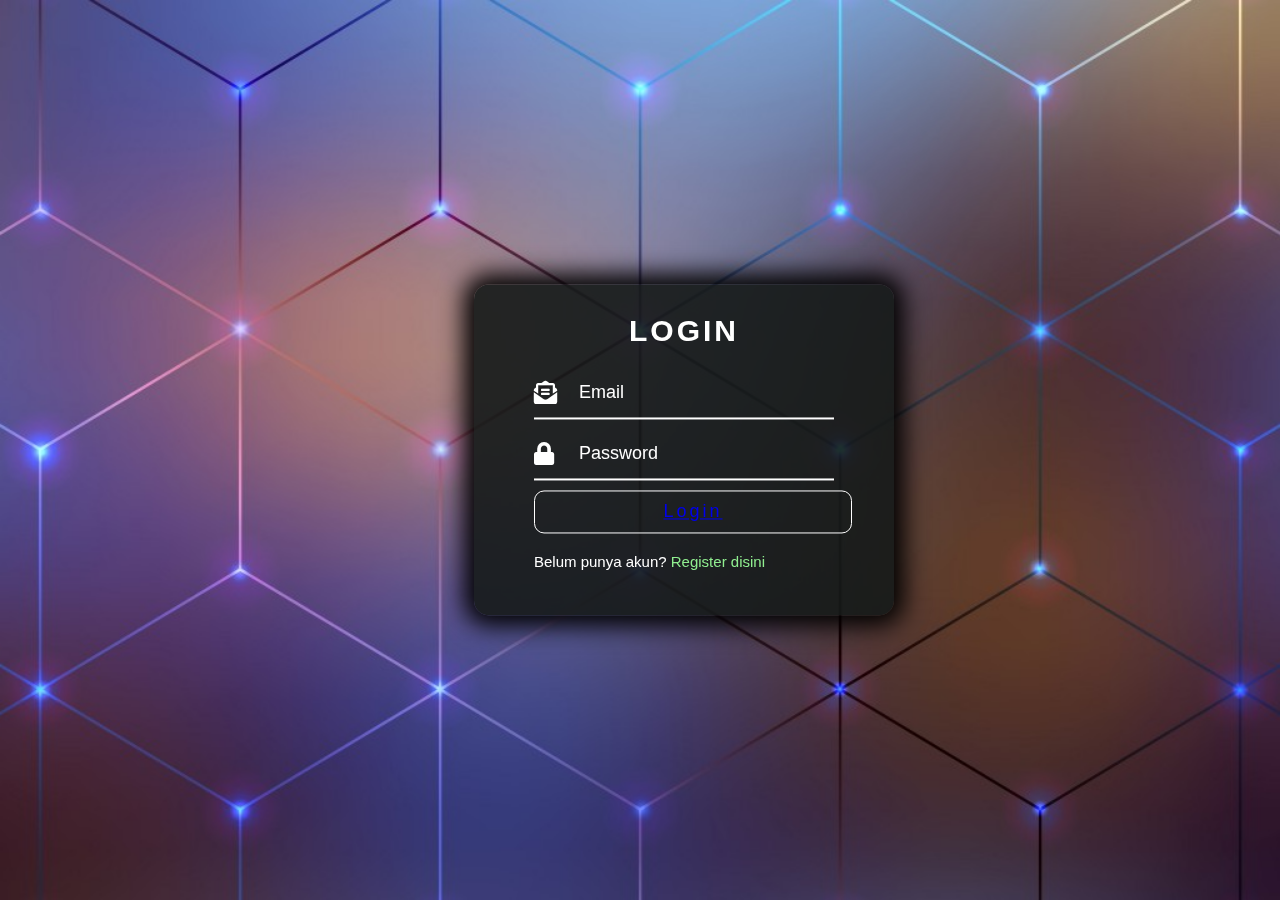
<file: index.html>
<!DOCTYPE html>
<html lang="en">

<head>
    <meta charset="UTF-8">
    <meta http-equiv="X-UA-Compatible" content="IE=edge">
    <meta name="viewport" content="width=device-width, initial-scale=1.0">
    <link rel="stylesheet" href="styleb.css" media="screen" title="no title">
    <link rel="stylesheet" href="https://use.fontawesome.com/releases/v5.6.3/css/all.css">
    <title>Login Page</title>
</head>

<body>
    <div class="input">
        <h1>LOGIN</h1>
        <form action="login.php" method="POST">
            <div class="box-input">
                <i class="fas fa-envelope-open-text"></i>
                <input type="text" name="email" placeholder="Email">
            </div>
            <div class="box-input">
                <i class="fas fa-lock"></i>
                <input type="password" name="password" placeholder="Password">
            </div>
            <div class="btn-input">
                <center><a href="dashboard.html" name="login">Login </a></center>
            </div>
            <div class="bottom">
                <p>Belum punya akun?
                    <a href="register.html">Register disini</a>
                </p>
            </div>
        </form>
    </div>
</body>

</html>
</file>
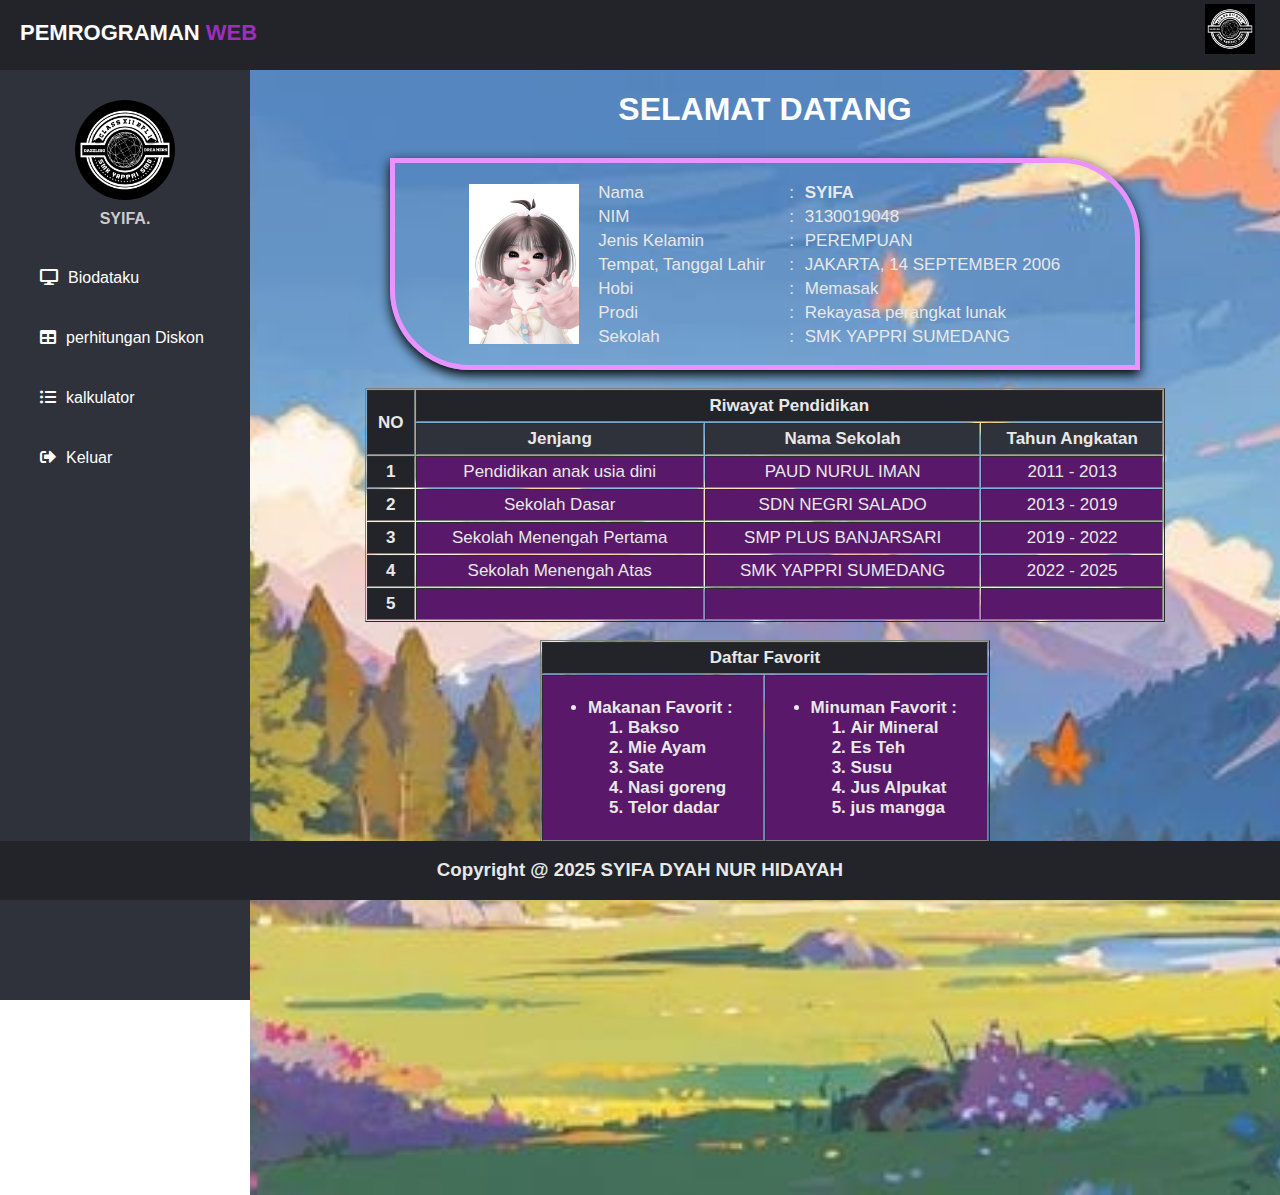
<file: dashboard.html>
<!DOCTYPE html>
<html lang="en" dir="ltr">

<head>
    <meta charset="UTF-8">
    <meta http-equiv="X-UA-Compatible" content="IE=edge">
    <meta name="viewport" content="width=device-width, initial-scale=1.0">
    <title>Biodata</title>
    <link rel="stylesheet" href="https://cdnjs.cloudflare.com/ajax/libs/font-awesome/5.12.1/css/all.min.css">
    <style>
        body {
            margin: 0;
            padding: 0;
            font-family: "Roboto", sans-serif;
        }

        header {
            position: fixed;
            background: #22242A;
            padding: 20px;
            width: 100%;
            height: 30px;
        }

        img {
            display: block;
            margin-left: auto;
            margin-right: auto;
        }

        tbody {
            font-size: 17px;
            font-weight: 300;
            color: #e8e8e8;
        }

        .tabelku {
            width: 800px;
            margin: auto;
            text-align: center;
        }

        .tabelb {
            width: auto;
            margin: auto;
        }

        .left_area span {
            color: #9f2ebb;
        }

        .left_area h3 {
            color: #fff;
            margin: 0;
            text-transform: uppercase;
            font-size: 22px;
            font-weight: 900;
        }

        .right_area img {
            padding: 5px;
            float: right;
            margin-top: -47px;
            margin-right: 40px;
        }

        .sidebar {
            background: #2f323a;
            margin-top: 70px;
            padding-top: 30px;
            position: fixed;
            left: 0;
            width: 250px;
            height: 100%;
        }

        .sidebar .profile_image {
            width: 100px;
            height: 100px;
            border-radius: 100px;
            margin-bottom: 10px;
        }

        .sidebar h4 {
            color: #ccc;
            margin-top: 0;
            margin-bottom: 20px;
        }

        .sidebar a {
            color: #fff;
            display: block;
            width: 100%;
            line-height: 60px;
            text-decoration: none;
            padding-left: 40px;
            box-sizing: border-box;
            transition: 0.5s;
            transition-property: background;
        }

        .sidebar a:hover {
            background: #9f2ebb;
        }

        .sidebar i {
            padding-right: 10px;
        }

        .content {
            margin-left: 250px;
            padding-top: 70px;
            background: url(dd.jpeg);
            background-position: center;
            background-size: cover;
            height: 125vh;
        }

        .box {
            width: 740px;
            margin: 0 auto;
            margin-top: 30px;
            box-shadow: 0 0.30rem 0.75rem rgba(5, 5, 5, 5);
            transition: all .3s;
            background-color: peache;
            border: solid 5px #ea92ff;
            border-top-right-radius: 80px;
            border-bottom-left-radius: 80px;
        }

        .box:hover {
            background-color: #1f8a45;
            border: solid 5px #4fd47e;
            border-top-left-radius: 80px;
            border-bottom-right-radius: 80px;
            border-top-right-radius: 0px;
            border-bottom-left-radius: 0px;
        }

        .footer {
            position: fixed;
            left: 0;
            bottom: 0;
            width: 100%;
            background-color: #22242A;
            color: #e8e8e8;
            text-align: center;
        }
    </style>
</head>

<body>
    <header>
        <div class="left_area">
            <h3>Pemrograman <span>Web</span></h3>
        </div>
        <div class="right_area">
            <img src="nn.jpg" width="50px" height="50px">
        </div>
    </header>
    <div class="sidebar">
        <center>
            <img src="nn.jpg" class="profile_image" alt="rpl1">
            <h4>SYIFA.</h4>
        </center>
        <a href="#"><i class="fas fa-desktop"></i><span>Biodataku</span></a>
        <a href="Diskon.html"><i class="fas fa-table"></i><span>perhitungan Diskon</span></a>
        <a href="kalkulator.html"><i class="fas fa-list-ul"></i><span>kalkulator</span></a>
         <a href="Index.html"><i class="fas fa-sign-out-alt"></i><span>Keluar</span></a>
    </div>

    <div class="content">
         <center><h1><FONT COLOR="WHITE">SELAMAT DATANG</h1></center>
        <div class="box">
            <tbody>
                <table border="0" width="100%"
                    style="padding-left: 55px; padding-right: 0px; padding-top: 15px; padding-bottom: 15px;">
                    <tr>
                        <th rowspan="8">
                            <img src="ss.jpeg" alt="rpl1" width="110px" height="160px">
                        </th>
                    </tr>
                    <tr>
                        <td width="28%">Nama</td>
                        <td width="2%">:</td>
                        <td style="font-weight: bold">SYIFA</td>
                    </tr>
                    <tr>
                        <td>NIM</td>
                        <td>:</td>
                        <td>3130019048</td>
                    </tr>
                    <tr>
                        <td>Jenis Kelamin</td>
                        <td>:</td>
                        <td>PEREMPUAN</td>
                    </tr>
                    <tr>
                        <td>Tempat, Tanggal Lahir</td>
                        <td>:</td>
                        <td>JAKARTA, 14 SEPTEMBER 2006</td>
                    </tr>
                    <tr>
                        <td>Hobi</td>
                        <td>:</td>
                        <td>Memasak</td>
                    </tr>
                    <tr>
                        <td>Prodi</td>
                        <td>:</td>
                        <td>Rekayasa perangkat lunak</td>
                    </tr>
                    <tr>
                        <td>Sekolah</td>
                        <td>:</td>
                        <td>SMK YAPPRI SUMEDANG</td>
                    </tr>
                </table>
            </tbody>
        </div>
        <br />
        <table class="tabelku" border="1" cellspacing="1" cellpadding="5">
            <tr>
                <th style="background-color: #22242A;" rowspan="2">NO</th>
                <th style="background-color: #22242A;" colspan="3">Riwayat Pendidikan</th>
            </tr>
            <tr>
                <th style="background-color: #2f323a;">Jenjang</th>
                <th style="background-color: #2f323a;">Nama Sekolah</th>
                <th style="background-color: #2f323a;">Tahun Angkatan</th>
            </tr>
            <tr>
                <th style="background-color: #22242A;">1</th>
                <td style="background-color: #591869;">Pendidikan anak usia dini</td>
                <td style="background-color: #591869;">PAUD NURUL IMAN</td>
                <td style="background-color: #591869;">2011 - 2013 </td>
            </tr>
            <tr>
                <th style="background-color: #22242A;">2</th>
                <td style="background-color: #591869;">Sekolah Dasar</td>
                <td style="background-color: #591869;">SDN NEGRI SALADO</td>
                <td style="background-color: #591869;">2013 - 2019</td>
            </tr>
            <tr>
                <th style="background-color: #22242A;">3</th>
                <td style="background-color: #591869;">Sekolah Menengah Pertama</td>
                <td style="background-color: #591869;">SMP PLUS BANJARSARI</td>
                <td style="background-color: #591869;">2019 - 2022</td
            </tr>
            <tr>
                <th style="background-color: #22242A;">4</th>
                <td style="background-color: #591869;">Sekolah Menengah Atas</td>
                <td style="background-color: #591869;">SMK YAPPRI SUMEDANG</td>
                <td style="background-color: #591869;">2022 - 2025</td>
            </tr>
            <tr>
                <th style="background-color: #22242A;">5</th>
                <td style="background-color: #591869;"></td>
                <td style="background-color: #591869;"></td>
                <td style="background-color: #591869;"></td>
            </tr>
        </table>
        <br />
        <table class="tabelb" border="1" cellspacing="1" cellpadding="5">
            <th style="background-color: #22242A; text-align: center" colspan="2">Daftar Favorit</th>
            <tr>
                <th style="background-color: #591869; padding-right: 30px; text-align: left">
                    <ul>
                        <li> Makanan Favorit :
                            <ol>
                                <li>Bakso</li>
                                <li>Mie Ayam</li>
                                <li>Sate</li>
                                <li>Nasi goreng</li>
                                <li>Telor dadar</li>
                            </ol>
                        </li>
                    </ul>
                <th style="background-color: #591869; padding-right: 30px; text-align: left">
                    <ul>
                        <li> Minuman Favorit :
                            <ol>
                                <li>Air Mineral</li>
                                <li>Es Teh </li>
                                <li>Susu</li>
                                <li>Jus Alpukat</li>
                                <li>jus mangga</li>
                            </ol>
                        </li>
                    </ul>
                </th>
            </tr>
        </table>
    </div>
    <div class="footer">
        <h3>Copyright @ 2025 SYIFA DYAH NUR HIDAYAH</h3>
    </div>
</body>

</html>
</file>
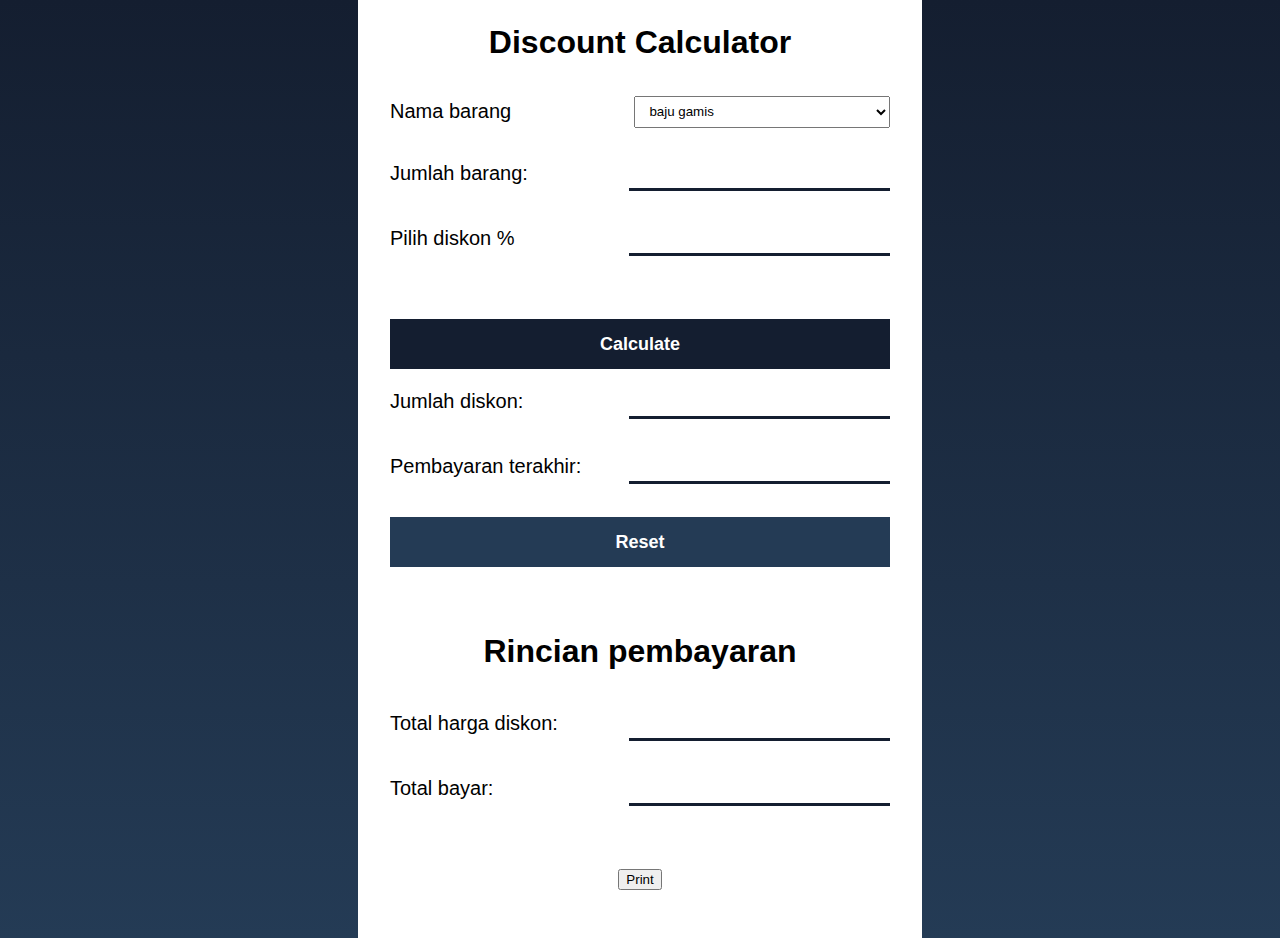
<file: Diskon.html>
<!DOCTYPE html>
<html lang="en">
<head>
	<meta charset="UTF-8">
	<meta http-equiv="X-UA-Compatible" content="IE-edge">
	<meta name="viewport" content="width=device-width, initial-scale=1.0">
	<link rel="stylesheet" href="./style.css">
	<script src="main.js" defer></script>
	<title>Discount Calculator</title>
</head>
<body>
	<div class="card">
		<h1>Discount Calculator</h1>
		<div class="input-item">
				<label for="discount-percentage">Nama barang </label>
				<select name="percentage" id="discount-percentage">
					<option value="0">baju gamis</option>
					<option value="10">sepatu</option>
					<option value="15">kerudung</option>
					<option value="20">jaket</option>
					<option value="25">rok wanita</option>
				</select>
			</div>

		<from action="#">
			<div class="input-item">
				<label for="amount"> Jumlah barang: </label>
				<input type="text" id="amount">
			</div>

			<div class="input-item">
				<label for="discount-percentage">Pilih diskon %</label>
				<input type="text" id="discount-percentage">
				</select>
			</div>


			<button type="submit" class="calculate">Calculate</button>
			<div class="input-item">
				<label for="discount-amount"> Jumlah diskon: </label>
				<input type="text" id="discount-amount" disabled>
			</div>
			<div class="input-item">
				<label for="pay" aria-disabled="true">Pembayaran terakhir: </label>
				<input type="text" id="pay" disabled>
			</div>
			<input type="reset" value="Reset" class="reset">
		</from>
	</div>
</body>
<meta charset="UTF-8">
	<meta http-equiv="X-UA-Compatible" content="IE-edge">
	<meta name="viewport" content="width=device-width, initial-scale=1.0">
	<link rel="stylesheet" href="./style.css">
	<script src="main.js" defer></script>
	<title>Rincian diskon</title>
</head>
<body>
	<div class="card">
		<h1>Rincian pembayaran</h1>
		<div class="input-item">
				<label for="harga"> Total harga diskon: </label>
				<input type="text" id="harga" disabled>
			</div>
			<div class="input-item">
				<label for="total" aria-disabled="true">Total bayar: </label>
				<input type="text" id="total" disabled>
			</div>
			<h1><div><button onclick="window.print()"> Print </button></div></h1>
			
		</fprm>
	</div>
</body>
</html>
</file>
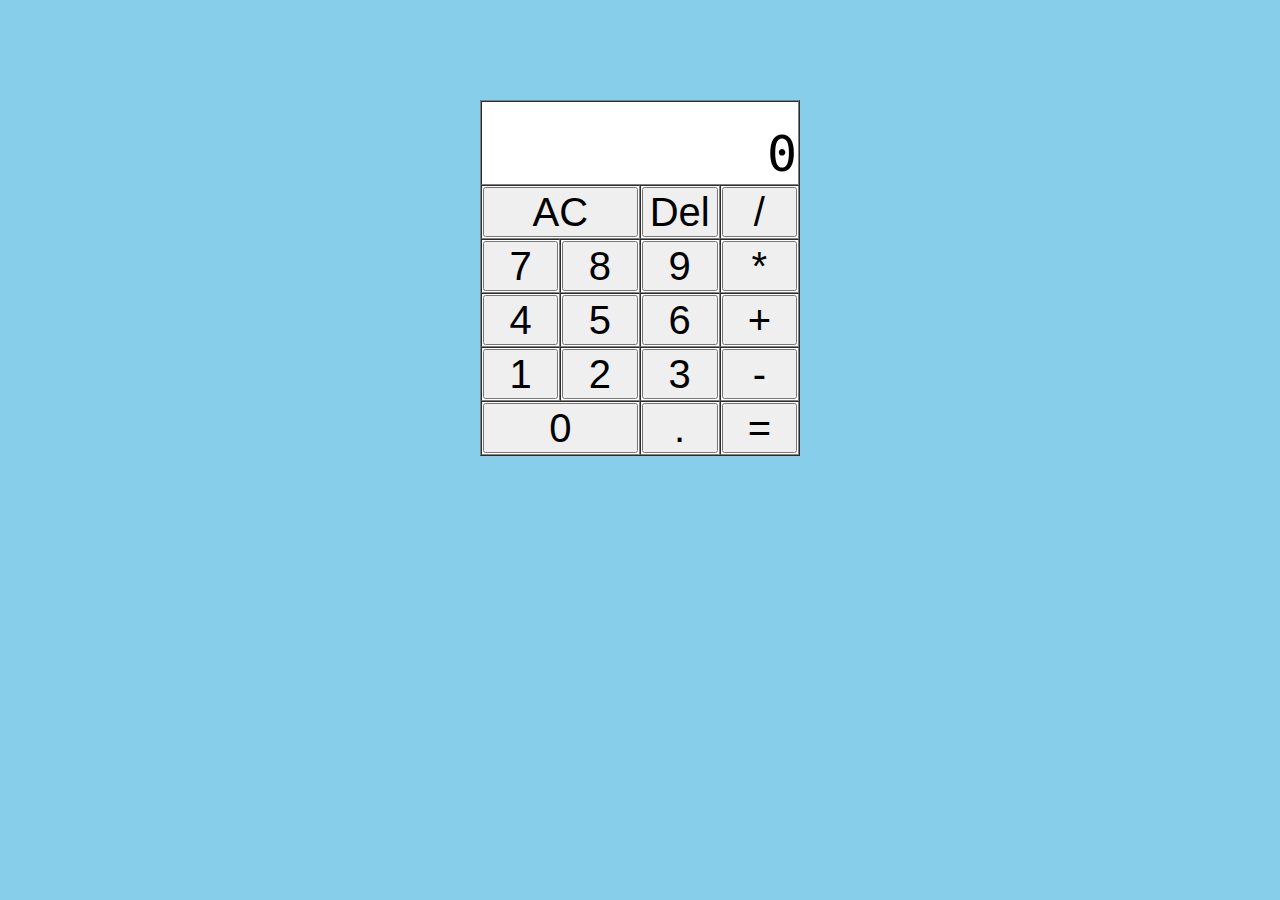
<file: kalkulator.html>
<!DOCTYPE html>
<html>
<head>
    <title>Apliksi Kalkulator</title>
    <style type="text/css">
        body{
            background-color: skyblue;
            font-family: monospace;
        }
        .kotak{
            width: 320px;
            margin: 100px auto;
        }
        table{
            width: 100%;
            background-color: white;
        }
        td{
            width: 25%;
        }
        #inputan{
            height: 80px;
            font-size: 50px;
            text-align: right;
            vertical-align: bottom;
        }
        button{
            height: 50px;
            width: 100%;
            font-size: 40px;
        }
    </style>
</head>
<body>
<div class="kotak">
	<table border="1" cellspacing="0">
		<tr>
			<td colspan="4" id="inputan">0</td>
		</tr>
		<tr>
			<td colspan="2"><button onclick="tombol(this)">AC</button></td>
			<td><button onclick="tombol(this)">Del</button></td>
			<td><button onclick="tombol(this)">/</button></td>
		</tr>
		<tr>
			<td><button onclick="tombol(this)">7</button></td>
			<td><button onclick="tombol(this)">8</button></td>
			<td><button onclick="tombol(this)">9</button></td>
			<td><button onclick="tombol(this)">*</button></td>
		</tr>
		<tr>
			<td><button onclick="tombol(this)">4</button></td>
			<td><button onclick="tombol(this)">5</button></td>
			<td><button onclick="tombol(this)">6</button></td>
			<td><button onclick="tombol(this)">+</button></td>
		</tr>
		<tr>
			<td><button onclick="tombol(this)">1</button></td>
			<td><button onclick="tombol(this)">2</button></td>
			<td><button onclick="tombol(this)">3</button></td>
			<td><button onclick="tombol(this)">-</button></td>
		</tr>
		<tr>
			<td colspan="2"><button onclick="tombol(this)">0</button></td>
			<td><button onclick="tombol(this)">.</button></td>
			<td><button onclick="tombol(this)">=</button></td>
		</tr>
	</table>
</div>
<script type="text/javascript">
	var inputan = document.getElementById('inputan');
	function tombol(obj) {
		var kondisi = obj.innerHTML;
		if(kondisi=="="){
			inputan.innerHTML = eval(inputan.innerHTML);
		}else if(kondisi=="Del"){
			inputan.innerHTML = inputan.innerHTML.slice(0,-1)||'0';
		}else if(kondisi=="AC"){
			inputan.innerHTML = "0";
		}else{
			if(inputan.innerHTML=="0"){
				inputan.innerHTML = kondisi;
			}else{
				inputan.innerHTML += kondisi;
			}
		}
	}
</script>
</body>
</html>
</file>
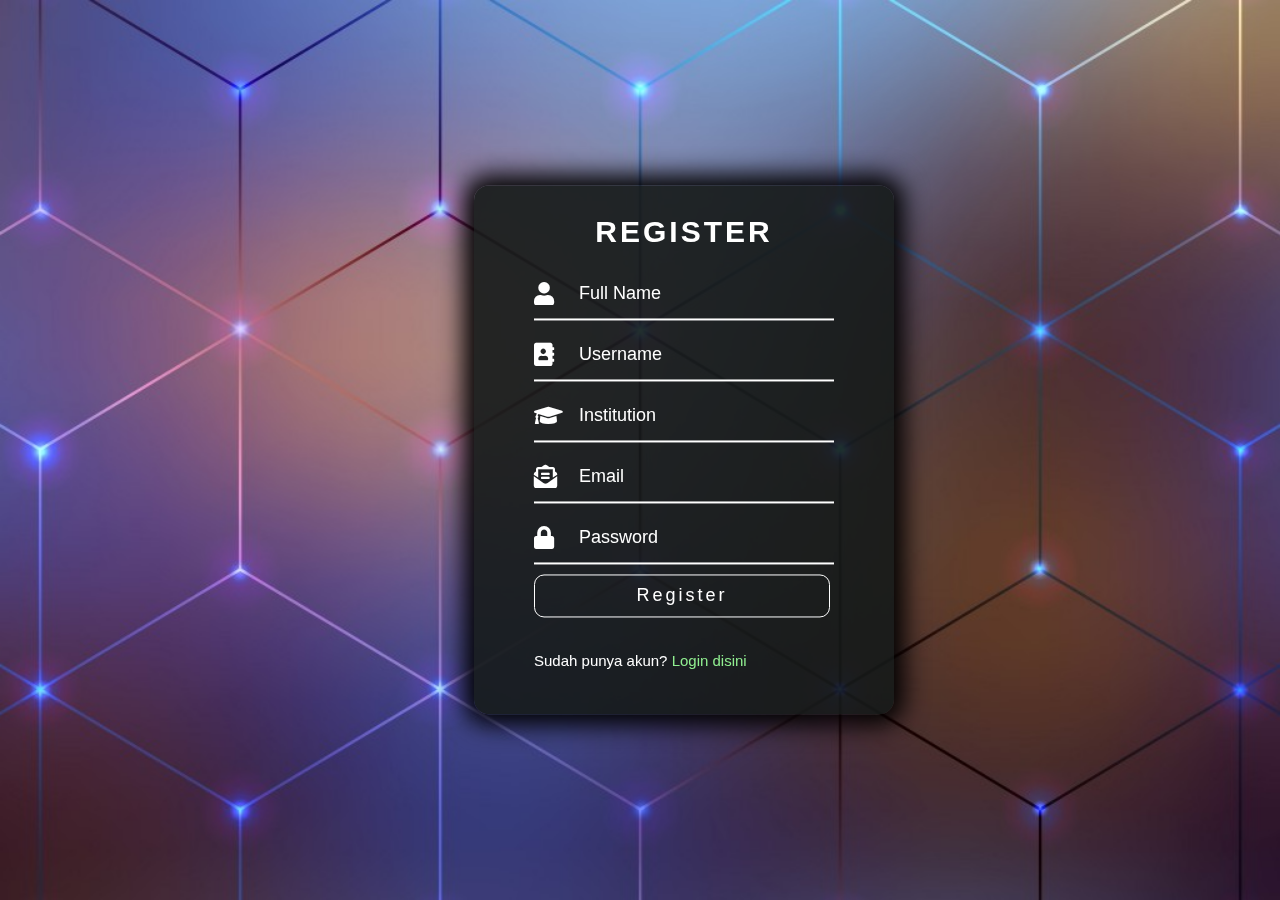
<file: register.html>
<!DOCTYPE html>
<html lang="en">

<head>
    <meta charset="UTF-8">
    <meta http-equiv="X-UA-Compatible" content="IE=edge">
    <meta name="viewport" content="width=device-width, initial-scale=1.0">
    <link rel="stylesheet" href="styleb.css" media="screen" title="no title">
    <link rel="stylesheet" href="https://use.fontawesome.com/releases/v5.6.3/css/all.css">
    <title>Register Page</title>
</head>

<body>
    <div class="input">
        <h1>REGISTER</h1>
        <form action="register.php" method="POST">
            <div class="box-input">
                <i class="fas fa-user"></i>
                <input type="text" name="fullname" placeholder="Full Name">
            </div>
            <div class="box-input">
                <i class="fas fa-address-book"></i>
                <input type="text" name="username" placeholder="Username">
            </div>
            <div class="box-input">
                <i class="fas fa-graduation-cap"></i>
                <input type="text" name="institution" placeholder="Institution">
            </div>
            <div class="box-input">
                <i class="fas fa-envelope-open-text"></i>
                <input type="text" name="email" placeholder="Email">
            </div>
            <div class="box-input">
                <i class="fas fa-lock"></i>
                <input type="password" name="password" placeholder="Password">
            </div>
            <a href="index.html">
                <button type="submit" name="register" class="btn-input">Register</button>
            </a>
            <div class="bottom">
                <p>Sudah punya akun?
                    <a href="index.html">Login disini</a>
                </p>
            </div>
        </form>
    </div>
</body>

</html>
</file>
<file: styleb.css>
body {
    margin: 0;
    padding: 0;
    background: url(bgrd.jpg);
    background-size: cover;
    background-position: center;
    background-repeat: no-repeat;
    background-attachment: fixed;
    font-family: sans-serif;
}

.input {
    position: fixed;
    top: 50%;
    left: 600px;
    transform: translate(-30%, -50%);
    background: rgba(21, 26, 24, 0.9);
    padding: 50px;
    width: 320px;
    box-shadow: 0px 0px 25px 10px black;
    border-radius: 15px;
}

.input h1 {
    text-align: center;
    color: white;
    font-size: 30px;
    font-family: sans-serif;
    letter-spacing: 3px;
    padding-top: 0;
    margin-top: -20px;
}

.box-input {
    display: flex;
    justify-content: space-between;
    margin: 10px;
    border-bottom: 2px solid white;
    padding: 8px 0;
}

.box-input i {
    font-size: 23px;
    color: white;
    padding: 5px 0;
}

.box-input input {
    width: 85%;
    padding: 5px 0;
    background: none;
    border: none;
    outline: none;
    color: white;
    font-size: 18px;
}

.box-input input::placeholder {
    color: white;
}

.btn-input .box-input input:hover {
    background: rgba(10, 10, 10, s 0.5);
}

.btn-input {
    margin-left: 10px;
    margin-bottom: 20px;
    background: none;
    border: 1px solid white;
    width: 92.5%;
    padding: 10px;
    color: white;
    font-size: 18px;
    letter-spacing: 3px;
    cursor: pointer;
    transition: all .2s;
    border-radius: 10px;
}

.btn-input:hover {
    background: black
}

.bottom {
    margin-left: 10px;
    margin-right: 10px;
    margin-bottom: -20px;
}

.bottom p {
    color: white;
    font-size: 15px;
    text-decoration: none;
}

.bottom a {
    color: lightgreen;
    font-size: 15px;
    text-decoration: none;
}

.bottom a:hover {
    text-decoration: underline;
}
</file>
<file: style.css>
*, *: :before, *: :after {
	box-sizing: border-box;
}
body {
	margin: 0;
	font-family: Arial;
	min-height: 100vh;
	background: linear-gradient(#141E30, #243B55);
	display: grid;
	place-items: center;
}
h1 {
	text-align: center;
	margin-top: 0;
}
from {
	display: flex;
	flex-direction: column;
}
label {
	font-size: 1.25rem;
	width: 100%;
}
input {
	margin: 1em 0;
	padding: 0.5em 0.75em;
	width: 100%;
	background: none;
	border: none;
	border-bottom: 3px solid #141E30;
	font-size: 15px;
	font-weight: bold;
}
input:focus {
	outline: none;
	background: none;
}
select {
	margin: 1em 0;
	width: 100%;
	padding: 0.5em 0.75em;

}
button {
	margin-top: 3rem;
}
.input-item {
	display: flex;
	justify-content: space-between;
	align-items: center;
}
.card {
	width: min(500px, 90%);
	margin: 0 auto;
	background: white;
	padding: 1.5em 2em;
}
.calculate {
	padding: 0.8em 0;
	background: #141E30;
	color: white;
	font-weight: 700;
	border: none;
	font-size: 18px;
	cursor: pointer;
}
.calculate:hover {
	opacity: 0.7;
}
.reset{
	padding: 0.8em 0;
	background: #243B55;
	color: white;
	font-weight: 700;
	border: none;
	font-size: 18px;
	cursor: pointer;
}
@media (max-width: 450px) {
	.input-item {
		flex-direction: column;
	}
}
</file>
